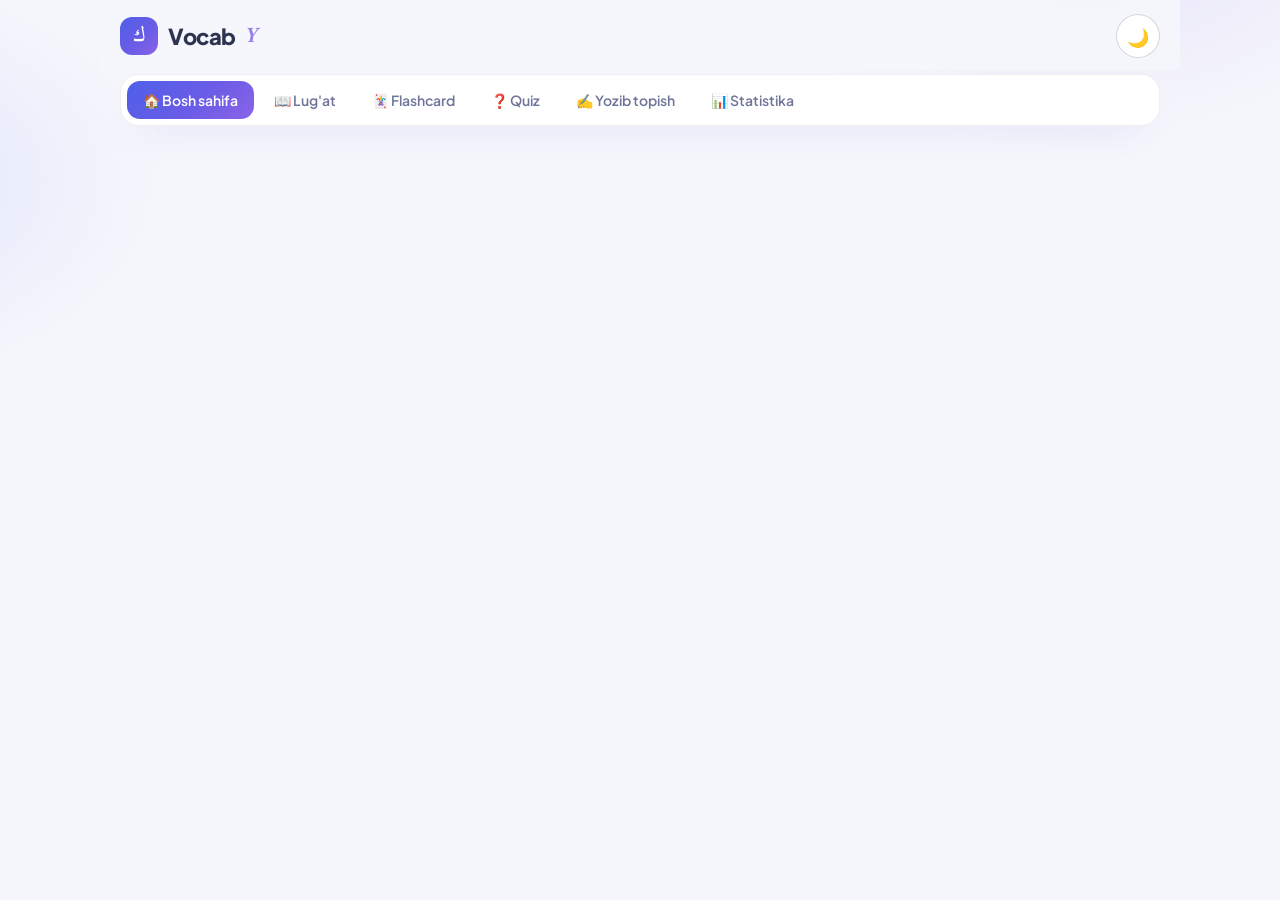
<file: vocaby.html>
<!DOCTYPE html>
<html lang="uz">
<head>
<meta charset="UTF-8">
<meta name="viewport" content="width=device-width, initial-scale=1.0, viewport-fit=cover">
<title>VocabY — Arabcha lug'at</title>
<link rel="preconnect" href="https://fonts.googleapis.com">
<link rel="preconnect" href="https://fonts.gstatic.com" crossorigin>
<link href="https://fonts.googleapis.com/css2?family=Amiri:ital,wght@0,400;0,700;1,400&family=Plus+Jakarta+Sans:wght@400;500;600;700;800&display=swap" rel="stylesheet">
<link rel="stylesheet" href="style.css">
</head>
<body data-theme="light">
<div class="app">

  <div class="topbar">
    <div class="brand"><div class="mark">ك</div>Vocab<span class="sub">Y</span></div>
    <button class="theme-toggle" id="themeToggle" aria-label="Dark mode">🌙</button>
  </div>

  <div class="tabs" id="tabs">
    <button class="tab active" data-view="home">🏠 Bosh sahifa</button>
    <button class="tab" data-view="dictionary">📖 Lug'at</button>
    <button class="tab" data-view="flashcard-setup">🃏 Flashcard</button>
    <button class="tab" data-view="quiz-setup">❓ Quiz</button>
    <button class="tab" data-view="write-setup">✍️ Yozib topish</button>
    <button class="tab" data-view="stats">📊 Statistika</button>
  </div>

  <!-- HOME -->
  <section class="view active" data-view="home" id="view-home"></section>

  <!-- DICTIONARY -->
  <section class="view" data-view="dictionary" id="view-dictionary"></section>

  <!-- FLASHCARD SETUP -->
  <section class="view" data-view="flashcard-setup" id="view-flashcard-setup"></section>
  <!-- FLASHCARD SESSION -->
  <section class="view" data-view="flashcard-session" id="view-flashcard-session"></section>
  <!-- FLASHCARD RESULTS -->
  <section class="view" data-view="flashcard-results" id="view-flashcard-results"></section>

  <!-- QUIZ -->
  <section class="view" data-view="quiz-setup" id="view-quiz-setup"></section>
  <section class="view" data-view="quiz-session" id="view-quiz-session"></section>
  <section class="view" data-view="quiz-results" id="view-quiz-results"></section>

  <!-- WRITE -->
  <section class="view" data-view="write-setup" id="view-write-setup"></section>
  <section class="view" data-view="write-session" id="view-write-session"></section>
  <section class="view" data-view="write-results" id="view-write-results"></section>

  <!-- STATS -->
  <section class="view" data-view="stats" id="view-stats"></section>

</div>

<div class="modal-overlay" id="modalOverlay">
  <div class="modal" id="modalContent"></div>
</div>

<script src="app.js"></script>
</body>
</html>
</file>
<file: style.css>
:root{
  --sand:#F6F7FC;
  --sand-2:#EBEEFA;
  --ink:#2E3350;
  --ink-soft:#6F759A;
  --teal:#6C86F5;
  --teal-deep:#4A4FD1;
  --gold:#9B7EEA;
  --gold-soft:#E3DAF9;
  --coral:#EF9284;
  --emerald:#4FBE93;
  --card:#FFFFFF;
  --border:rgba(46,51,80,0.08);
  --shadow:0 20px 40px -20px rgba(76,70,209,0.22);
  --radius-lg:28px;
  --radius-md:20px;
  --radius-sm:14px;
  --grad-primary:linear-gradient(135deg,#6C86F5 0%,#8B7AF0 50%,#9B7EEA 100%);
  --grad-soft:linear-gradient(135deg,rgba(108,134,245,0.10),rgba(155,126,234,0.12));
  --font-display:'Amiri',serif;
  --font-body:'Plus Jakarta Sans',sans-serif;
}
[data-theme="dark"]{
  --sand:#141626;
  --sand-2:#1B1E33;
  --ink:#ECEEFA;
  --ink-soft:#A6ABCE;
  --teal:#8FA2FA;
  --teal-deep:#4A4FD1;
  --gold:#C0AAF5;
  --gold-soft:#332A54;
  --card:#1C1F36;
  --border:rgba(236,238,250,0.08);
  --shadow:0 20px 40px -20px rgba(0,0,0,0.6);
  --grad-soft:linear-gradient(135deg,rgba(143,162,250,0.14),rgba(192,170,245,0.10));
}
*{box-sizing:border-box;}
html,body{margin:0;padding:0;}
body{
  font-family:var(--font-body);
  background:var(--sand);
  color:var(--ink);
  min-height:100vh;
  transition:background .4s ease,color .4s ease;
  -webkit-font-smoothing:antialiased;
}
body::before{
  content:"";
  position:fixed;inset:0;
  background:
    radial-gradient(600px 400px at 85% -10%, rgba(155,126,234,0.16), transparent 60%),
    radial-gradient(500px 350px at -10% 20%, rgba(108,134,245,0.14), transparent 60%);
  pointer-events:none;
  z-index:0;
}
.app{position:relative;z-index:1;max-width:1080px;margin:0 auto;padding:0 20px 60px;}

/* Header */
.topbar{
  display:flex;align-items:center;justify-content:space-between;
  padding:22px 0 10px;
}
.brand{display:flex;align-items:center;gap:10px;font-weight:800;font-size:22px;letter-spacing:-0.02em;}
.brand .mark{
  width:38px;height:38px;border-radius:12px;
  background:var(--grad-primary);
  display:flex;align-items:center;justify-content:center;
  color:#fff;font-family:var(--font-display);font-weight:700;font-size:19px;
  box-shadow:var(--shadow);
}
.brand .mark-img{
  width:38px;height:38px;border-radius:11px;object-fit:cover;
  box-shadow:var(--shadow);background:#fff;
}
.brand span.sub{font-family:var(--font-display);font-style:italic;color:var(--gold);}
.topbar-actions{display:flex;align-items:center;gap:10px;}
.auth-btn{
  display:flex;align-items:center;gap:8px;
  padding:9px 16px;border-radius:999px;border:1px solid var(--border);
  background:var(--card);color:var(--ink);font-family:var(--font-body);
  font-weight:700;font-size:13.5px;cursor:pointer;transition:transform .15s ease;
}
.auth-btn:active{transform:scale(0.96);}
.auth-btn.logged-in{padding:4px;background:var(--card);}
.auth-btn.logged-in img{width:34px;height:34px;border-radius:50%;display:block;}
.theme-toggle{
  width:44px;height:44px;border-radius:50%;
  border:1px solid var(--border);background:var(--card);
  display:flex;align-items:center;justify-content:center;cursor:pointer;
  font-size:18px;transition:transform .25s ease;
}
.theme-toggle:active{transform:scale(0.9);}

/* Nav */
.tabs{
  display:flex;gap:6px;overflow-x:auto;padding:10px 0 22px;
  scrollbar-width:none;
}
.tabs::-webkit-scrollbar{display:none;}
.tab{
  flex:0 0 auto;
  padding:10px 16px;border-radius:999px;
  border:1px solid var(--border);
  background:var(--card);
  color:var(--ink-soft);font-weight:600;font-size:14px;
  cursor:pointer;white-space:nowrap;transition:all .2s ease;
}
.tab.active{
  background:var(--grad-primary);color:#fff;border-color:transparent;
  box-shadow:var(--shadow);
}

/* Views */
.view{display:none;animation:fadeUp .35s ease;}
.view.active{display:block;}
@keyframes fadeUp{from{opacity:0;transform:translateY(10px);}to{opacity:1;transform:translateY(0);}}

.card{
  background:var(--card);
  border:1px solid var(--border);
  border-radius:var(--radius-lg);
  padding:28px;
  box-shadow:var(--shadow);
}
.card + .card{margin-top:20px;}

h1,h2,h3{font-family:var(--font-body);letter-spacing:-0.02em;margin:0 0 6px;}
h1{font-size:28px;font-weight:800;}
h2{font-size:20px;font-weight:700;}
p.lead{color:var(--ink-soft);margin:0 0 20px;font-size:15px;line-height:1.5;}

/* Buttons */
.btn{
  display:inline-flex;align-items:center;justify-content:center;gap:8px;
  padding:13px 22px;border-radius:16px;border:none;
  font-family:var(--font-body);font-weight:700;font-size:15px;
  cursor:pointer;transition:transform .15s ease, box-shadow .15s ease;
}
a.btn{text-decoration:none;}
.btn:active{transform:scale(0.97);}
.btn-primary{background:var(--grad-primary);color:#fff;box-shadow:0 10px 24px -10px rgba(108,134,245,0.5);}
.btn-primary:hover{box-shadow:0 14px 28px -10px rgba(108,134,245,0.6);}
.btn-ghost{background:var(--grad-soft);color:var(--teal-deep);}
[data-theme="dark"] .btn-ghost{color:var(--gold);}
.btn-outline{background:transparent;border:1.5px solid var(--border);color:var(--ink);}
.btn-danger{background:linear-gradient(135deg,#EF9284,#DD6E5C);color:#fff;}
.btn-block{width:100%;}
.btn-row{display:flex;gap:12px;flex-wrap:wrap;}

/* Home upload */
.upload-zone{
  border:2px dashed var(--border);border-radius:var(--radius-md);
  padding:30px;text-align:center;cursor:pointer;transition:border-color .2s ease, background .2s ease;
  background:var(--grad-soft);
}
.upload-zone:hover{border-color:var(--teal);}
.upload-zone input{display:none;}
.upload-zone .icon{font-size:32px;margin-bottom:8px;}
.sheets-row{display:flex;gap:10px;margin-top:16px;}
.sheets-row input{
  flex:1;padding:13px 16px;border-radius:14px;border:1px solid var(--border);
  background:var(--card);color:var(--ink);font-family:var(--font-body);font-size:14px;
}
.sheets-row input:focus{outline:2px solid var(--teal);outline-offset:1px;}

.stats-grid{display:grid;grid-template-columns:repeat(auto-fit,minmax(140px,1fr));gap:14px;margin-top:18px;}
.stat-box{
  background:var(--grad-soft);border-radius:var(--radius-sm);padding:16px;text-align:center;
}
.stat-box .num{font-size:26px;font-weight:800;color:var(--teal-deep);}
[data-theme="dark"] .stat-box .num{color:var(--gold);}
.stat-box .label{font-size:12.5px;color:var(--ink-soft);margin-top:2px;}

.progress-bar-track{
  width:100%;height:12px;border-radius:999px;background:var(--sand-2);overflow:hidden;margin:10px 0;
}
.progress-bar-fill{
  height:100%;border-radius:999px;background:var(--grad-primary);
  transition:width .5s cubic-bezier(.4,0,.2,1);
}

.mode-grid{display:grid;grid-template-columns:repeat(auto-fit,minmax(200px,1fr));gap:16px;margin-top:20px;}
.mode-card{
  border-radius:var(--radius-md);padding:22px;cursor:pointer;
  border:1px solid var(--border);background:var(--card);
  transition:transform .2s ease, box-shadow .2s ease;
}
.mode-card:hover{transform:translateY(-4px);box-shadow:var(--shadow);}
.mode-card .icon{font-size:28px;margin-bottom:10px;display:block;}
.mode-card h3{font-size:17px;margin-bottom:4px;}
.mode-card p{font-size:13px;color:var(--ink-soft);margin:0;}

/* Dictionary */
.dict-toolbar{display:flex;gap:10px;flex-wrap:wrap;margin-bottom:18px;align-items:center;}
.dict-toolbar input[type="text"]{
  flex:1;min-width:160px;padding:12px 16px;border-radius:14px;border:1px solid var(--border);
  background:var(--card);color:var(--ink);font-family:var(--font-body);
}
.filter-chip{
  padding:9px 14px;border-radius:999px;border:1px solid var(--border);background:var(--card);
  font-size:13px;font-weight:600;color:var(--ink-soft);cursor:pointer;
}
.filter-chip.active{background:var(--grad-primary);color:#fff;border-color:transparent;}
.word-grid{display:grid;grid-template-columns:repeat(auto-fill,minmax(200px,1fr));gap:14px;}
.word-card{
  background:var(--card);border:1px solid var(--border);border-radius:var(--radius-md);
  padding:18px;position:relative;transition:transform .15s ease;
}
.word-card:hover{transform:translateY(-3px);}
.word-card .tr{font-size:14.5px;color:var(--ink-soft);margin-top:6px;}
.word-card .fav{
  position:absolute;top:12px;left:12px;background:none;border:none;cursor:pointer;font-size:17px;
  opacity:0.5;transition:opacity .15s ease;
}
.word-card .fav.active{opacity:1;}
.word-card .status-dot{
  position:absolute;top:14px;right:14px;width:9px;height:9px;border-radius:50%;
}
.status-new{background:#C3C7E0;}
.status-known{background:var(--emerald);}
.status-unknown{background:var(--coral);}

/* Empty state */
.empty-state{text-align:center;padding:50px 20px;color:var(--ink-soft);}
.empty-state .icon{font-size:44px;margin-bottom:12px;}

/* Modal (settings) */
.modal-overlay{
  position:fixed;inset:0;background:rgba(20,22,38,0.55);backdrop-filter:blur(4px);
  display:none;align-items:center;justify-content:center;z-index:50;padding:20px;
}
.modal-overlay.active{display:flex;}
.modal{
  background:var(--card);border-radius:var(--radius-lg);padding:28px;max-width:440px;width:100%;
  max-height:88vh;overflow-y:auto;box-shadow:var(--shadow);
}
.option-group{margin-bottom:20px;}
.option-group label.group-label{font-weight:700;font-size:14px;display:block;margin-bottom:10px;}
.radio-list,.check-list{display:flex;flex-direction:column;gap:8px;}
.radio-row,.check-row{
  display:flex;align-items:center;gap:10px;padding:11px 14px;border-radius:12px;
  border:1px solid var(--border);cursor:pointer;font-size:14px;transition:border-color .15s ease;
}
.radio-row:has(input:checked),.check-row:has(input:checked){border-color:var(--teal);background:var(--grad-soft);}
.radio-row input,.check-row input{accent-color:var(--teal);width:17px;height:17px;}
.custom-count{display:flex;gap:8px;align-items:center;margin-top:4px;}
.custom-count input{width:80px;padding:9px 10px;border-radius:10px;border:1px solid var(--border);background:var(--sand);color:var(--ink);}

/* Session (flashcard/quiz/write) */
.session-top{display:flex;justify-content:space-between;align-items:center;margin-bottom:10px;font-size:13px;color:var(--ink-soft);font-weight:600;}
.session-scoreboard{display:flex;gap:16px;justify-content:center;margin-top:16px;font-size:14px;font-weight:700;}
.badge-known{color:var(--emerald);}
.badge-unknown{color:var(--coral);}

.flash-stage{perspective:1400px;margin:20px 0;}
.flashcard{
  position:relative;width:100%;min-height:280px;border-radius:var(--radius-lg);
  transform-style:preserve-3d;transition:transform .5s cubic-bezier(.4,0,.2,1);cursor:pointer;
}
.flashcard.flipped{transform:rotateY(180deg);}
.face{
  position:absolute;inset:0;backface-visibility:hidden;border-radius:var(--radius-lg);
  display:flex;flex-direction:column;align-items:center;justify-content:center;text-align:center;
  padding:30px;box-shadow:var(--shadow);
}
.face-front{background:var(--grad-primary);color:#fff;}
.face-back{background:var(--card);border:1px solid var(--border);transform:rotateY(180deg);}
.face .example{margin-top:14px;font-size:14px;opacity:0.85;font-style:italic;}
.face .hint{position:absolute;bottom:18px;font-size:12.5px;opacity:0.75;}

.judge-row{display:flex;gap:14px;margin-top:22px;}
.judge-btn{
  flex:1;padding:16px;border-radius:18px;border:none;font-weight:800;font-size:15px;cursor:pointer;
  display:flex;align-items:center;justify-content:center;gap:8px;transition:transform .15s ease;
}
.judge-btn:active{transform:scale(0.96);}
.judge-unknown{background:linear-gradient(135deg,#F0998A,#DD6E5C);color:#fff;}
.judge-known{background:linear-gradient(135deg,#5FCB9E,#4FBE93);color:#fff;}

/* Quiz */
.quiz-word{text-align:center;margin:10px 0 26px;}
.quiz-options{display:grid;gap:12px;}
.quiz-option{
  padding:16px;border-radius:16px;border:1.5px solid var(--border);background:var(--card);
  font-size:15px;font-weight:600;text-align:left;cursor:pointer;transition:all .15s ease;
}
.quiz-option:hover{border-color:var(--teal);}
.quiz-option.correct{background:linear-gradient(135deg,#5FCB9E,#4FBE93);color:#fff;border-color:transparent;}
.quiz-option.wrong{background:linear-gradient(135deg,#F0998A,#DD6E5C);color:#fff;border-color:transparent;}
.quiz-option:disabled{cursor:default;}

/* Write mode */
.write-input{
  width:100%;padding:16px;border-radius:16px;border:1.5px solid var(--border);
  background:var(--card);color:var(--ink);font-size:16px;font-family:var(--font-body);margin-top:6px;
}
.write-input:focus{outline:2px solid var(--teal);outline-offset:1px;}
.write-input.correct{border-color:var(--emerald);background:rgba(79,190,147,0.10);}
.write-input.wrong{border-color:var(--coral);background:rgba(239,146,132,0.12);}
.write-feedback{margin-top:10px;font-size:14px;font-weight:600;}
.write-feedback.correct{color:var(--emerald);}
.write-feedback.wrong{color:var(--coral);}

/* Results */
.results-emoji{font-size:52px;text-align:center;}
.results-percent{font-size:44px;font-weight:800;text-align:center;background:var(--grad-primary);-webkit-background-clip:text;background-clip:text;color:transparent;}

/* ============ Til uslublari (arabcha vs boshqa tillar) ============ */
.lang-ar{font-family:var(--font-display);direction:rtl;unicode-bidi:isolate;}
.lang-other{font-family:var(--font-body);direction:ltr;unicode-bidi:isolate;}

.hero-word.lang-ar{font-size:56px;}
.hero-word.lang-other{font-size:32px;font-weight:800;}
.hero-word-back.lang-ar{font-size:40px;color:var(--ink);}
.hero-word-back.lang-other{font-size:28px;font-weight:800;color:var(--ink);}

.card-term{display:block;}
.card-term.lang-ar{font-size:26px;text-align:right;color:var(--teal-deep);}
.card-term.lang-other{font-size:18px;font-weight:700;text-align:left;color:var(--teal-deep);}
[data-theme="dark"] .card-term.lang-ar,[data-theme="dark"] .card-term.lang-other{color:var(--gold);}

.quiz-word-text.lang-ar{font-size:48px;color:var(--teal-deep);}
.quiz-word-text.lang-other{font-size:28px;font-weight:800;color:var(--teal-deep);}
[data-theme="dark"] .quiz-word-text{color:var(--gold);}

@media (max-width:600px){
  .hero-word.lang-ar{font-size:42px;}
  .hero-word.lang-other{font-size:26px;}
  .topbar{flex-wrap:wrap;gap:10px;}
  .topbar-actions{gap:8px;}
  .brand{font-size:19px;}
  .auth-btn{padding:8px 12px;font-size:12.5px;}
  .theme-toggle{width:40px;height:40px;}
}

/* ============ Ilova sifatida o'rnatish banneri ============ */
.install-banner{
  display:flex;align-items:center;gap:14px;
  background:var(--grad-soft);border:1px solid var(--border);
  border-radius:var(--radius-md);padding:16px 18px;margin-bottom:20px;
}
.install-banner .ib-icon{font-size:26px;flex:0 0 auto;}
.install-banner .ib-text{flex:1;font-size:13.5px;line-height:1.45;color:var(--ink-soft);}
.install-banner .ib-text b{color:var(--ink);}
.install-banner .ib-close{
  background:none;border:none;font-size:18px;color:var(--ink-soft);cursor:pointer;flex:0 0 auto;padding:4px;
}
.install-banner .ib-install-btn{
  flex:0 0 auto;background:var(--grad-primary);color:#fff;border:none;
  padding:9px 16px;border-radius:12px;font-weight:700;font-size:13px;cursor:pointer;
  white-space:nowrap;
}
@media (max-width:600px){
  .install-banner{flex-wrap:wrap;}
  .install-banner .ib-install-btn{margin-left:38px;}
}

/* ============ Lug'atlar (decks) ============ */
.deck-grid{display:grid;grid-template-columns:repeat(auto-fill,minmax(220px,1fr));gap:16px;margin-top:18px;}
.deck-card{
  position:relative;background:var(--card);border:1px solid var(--border);border-radius:var(--radius-md);
  padding:20px;cursor:pointer;transition:transform .2s ease, box-shadow .2s ease;
}
.deck-card:hover{transform:translateY(-3px);box-shadow:var(--shadow);}
.deck-card h3{font-size:16.5px;margin:0 0 4px;padding-right:26px;}
.deck-card .deck-meta{font-size:13px;color:var(--ink-soft);margin-bottom:10px;}
.deck-card .deck-menu-btn{
  position:absolute;top:14px;right:14px;background:none;border:none;font-size:18px;
  color:var(--ink-soft);cursor:pointer;padding:4px 8px;border-radius:8px;line-height:1;
}
.deck-card .deck-menu-btn:hover{background:var(--sand-2);}
.deck-badge{
  display:inline-block;font-size:11px;font-weight:700;color:var(--teal-deep);
  background:var(--grad-soft);padding:3px 9px;border-radius:999px;position:absolute;top:12px;left:12px;
}
[data-theme="dark"] .deck-badge{color:var(--gold);}
.add-deck-grid{display:grid;grid-template-columns:repeat(auto-fit,minmax(180px,1fr));gap:14px;margin-top:16px;}
.add-deck-option{
  border:1.5px dashed var(--border);border-radius:var(--radius-md);padding:20px;text-align:center;
  cursor:pointer;transition:border-color .2s ease;background:var(--grad-soft);
}
.add-deck-option:hover{border-color:var(--teal);}
.add-deck-option .icon{font-size:26px;margin-bottom:8px;display:block;}
.add-deck-option h3{font-size:15px;margin:0 0 4px;}
.add-deck-option p{font-size:12.5px;color:var(--ink-soft);margin:0;}

/* ============ Qo'lda yozish jadvali ============ */
.manual-row{display:grid;grid-template-columns:1fr 1fr auto;gap:8px;margin-bottom:10px;align-items:center;}
.manual-row input{
  padding:12px 14px;border-radius:12px;border:1px solid var(--border);
  background:var(--card);color:var(--ink);font-family:var(--font-body);font-size:14px;
}
.manual-row .row-remove{
  background:none;border:none;color:var(--coral);font-size:18px;cursor:pointer;padding:6px;
}
.deck-name-input{
  width:100%;padding:14px 16px;border-radius:14px;border:1px solid var(--border);
  background:var(--card);color:var(--ink);font-family:var(--font-body);font-size:16px;font-weight:700;
  margin-bottom:18px;
}

/* Deck checklist inside setup */
.deck-select-list{display:flex;flex-direction:column;gap:8px;}

@media (max-width:600px){
  .manual-row{grid-template-columns:1fr 1fr;}
  .manual-row .row-remove{grid-column:span 2;justify-self:end;}
}

/* ============ Takliflar va Donat ============ */
.feedback-textarea{
  width:100%;min-height:110px;padding:14px 16px;border-radius:16px;
  border:1px solid var(--border);background:var(--card);color:var(--ink);
  font-family:var(--font-body);font-size:14px;resize:vertical;margin-top:8px;
}
.feedback-textarea:focus{outline:2px solid var(--teal);outline-offset:1px;}

.donate-box{
  background:var(--grad-primary);border-radius:var(--radius-md);
  padding:20px;text-align:center;margin-top:12px;
}
.donate-card-number{
  font-family:var(--font-body);font-size:22px;font-weight:800;letter-spacing:2px;
  color:#fff;
}
.donate-card-name{
  font-size:13px;color:rgba(255,255,255,0.85);margin-top:6px;font-weight:600;
}

/* ================= v2 UX layer ================= */
:root{--nav-h:68px;}
.skip-link{position:absolute;left:12px;top:-64px;background:var(--ink);color:var(--sand);padding:10px 16px;border-radius:10px;z-index:200;font-weight:700;text-decoration:none}
.skip-link:focus{top:12px}
:focus-visible{outline:3px solid var(--teal);outline-offset:2px}
button,input,textarea{font-family:inherit}
main:focus{outline:none}
.topbar{position:sticky;top:0;z-index:30;margin:0 -20px;padding:max(14px,env(safe-area-inset-top)) 20px 12px;background:color-mix(in srgb,var(--sand) 85%,transparent);backdrop-filter:blur(14px);-webkit-backdrop-filter:blur(14px)}
.card{box-shadow:0 1px 2px rgba(46,51,80,.05),0 18px 36px -22px rgba(76,70,209,.28)}
h1{font-size:clamp(24px,4vw,30px)}
.btn,.judge-btn,.auth-btn,.filter-chip{min-height:46px}
.btn-primary:hover{transform:translateY(-1px)}
input[type=text],input[type=number],input[type=url],input:not([type]),textarea,.sheets-row input,.manual-row input,.deck-name-input,.write-input{font-size:16px}

/* Navigatsiya */
#tabs{display:flex;gap:4px;padding:6px;margin:4px 0 24px;background:var(--card);border:1px solid var(--border);border-radius:18px;box-shadow:var(--shadow)}
#tabs .tab{display:flex;align-items:center;gap:8px;border:0;background:transparent;padding:10px 16px;border-radius:13px;box-shadow:none}
#tabs .tab svg{width:18px;height:18px;flex:none}
#tabs .tab:hover:not(.active){background:var(--sand-2);color:var(--ink)}
#tabs .tab.active{background:var(--grad-primary);color:#fff}

/* Mashq paytida chalg'itmaydigan rejim */
.exit-btn{width:40px;height:40px;border-radius:50%;border:1px solid var(--border);background:var(--card);color:var(--ink-soft);font-size:15px;cursor:pointer;flex:none}
.exit-btn:hover{color:var(--ink);background:var(--sand-2)}
.session-top{justify-content:flex-start;gap:12px;margin-bottom:12px}
.session-top span:first-of-type{flex:1}
.progress-bar-track{height:8px}
.flashcard{min-height:clamp(240px,42vh,340px)}
.face .hint{font-size:12.5px;letter-spacing:.02em}
.judge-btn{min-height:56px;font-size:16px}
.quiz-option{display:flex;align-items:center;gap:12px;min-height:56px}
.quiz-option .opt-key{flex:none;width:26px;height:26px;border-radius:8px;background:var(--sand-2);color:var(--ink-soft);font-size:12px;font-weight:800;display:flex;align-items:center;justify-content:center}
.quiz-option.correct .opt-key,.quiz-option.wrong .opt-key{background:rgba(255,255,255,.25);color:#fff}
.mode-card,.add-deck-option,.deck-card{-webkit-tap-highlight-color:transparent}
.empty-state .icon{filter:saturate(.9)}
.stat-box .num{font-variant-numeric:tabular-nums}
#vocaby-toast{background:var(--ink)!important;border-radius:14px!important}

@media (hover:none){.word-card:hover,.mode-card:hover,.deck-card:hover{transform:none}}

@media (max-width:720px){
  .app{padding:0 16px calc(var(--nav-h) + 36px + env(safe-area-inset-bottom))}
  .topbar{margin:0 -16px;padding-left:16px;padding-right:16px}
  .card{padding:20px;border-radius:24px}
  #tabs{position:fixed;left:0;right:0;bottom:0;z-index:40;margin:0;gap:2px;justify-content:space-between;padding:8px 6px calc(8px + env(safe-area-inset-bottom));border-width:1px 0 0;border-radius:22px 22px 0 0;overflow:visible;background:color-mix(in srgb,var(--card) 92%,transparent);backdrop-filter:blur(16px);-webkit-backdrop-filter:blur(16px)}
  #tabs .tab{flex:1;min-width:0;flex-direction:column;gap:3px;padding:7px 2px;font-size:10.5px;font-weight:700;border-radius:12px;min-height:0}
  #tabs .tab.active{background:var(--grad-soft);color:var(--teal-deep);box-shadow:none}
  [data-theme="dark"] #tabs .tab.active{color:var(--gold)}
  .dict-toolbar input[type=text]{flex:1 1 100%}
  .modal-overlay{align-items:flex-end;padding:0}
  .modal{max-width:none;border-radius:26px 26px 0 0;padding:24px 20px calc(24px + env(safe-area-inset-bottom));animation:sheetUp .25s ease}
  #vocaby-toast{bottom:calc(var(--nav-h) + 20px + env(safe-area-inset-bottom))!important}
}
@keyframes sheetUp{from{transform:translateY(40px);opacity:0}to{transform:none;opacity:1}}
body[data-mode="session"] #tabs{display:none}
body[data-mode="session"] .app{padding-bottom:40px}
@media (prefers-reduced-motion:reduce){*,*::before,*::after{animation-duration:.01ms!important;transition-duration:.01ms!important}.flashcard{transition:none}}

/* ================= v3: dizayn tizimi, dashboard, SVG ikonlar ================= */
:root{--amber:#F2A93B;--grad-primary:linear-gradient(135deg,#4F5FE8 0%,#6A5CE6 55%,#8A63E8 100%)}
h1,h2{font-family:var(--font-display);font-weight:700;letter-spacing:-.01em}
h1{font-size:clamp(28px,5vw,36px);line-height:1.1}
h2{font-size:24px}
.stat-box .num,.results-percent,.hero-num{font-family:var(--font-display)}
.ico{width:1.1em;height:1.1em;vertical-align:-.18em;flex:none}
.ico.ok{color:var(--emerald)}.ico.bad{color:var(--coral)}.ico.big{width:44px;height:44px}
.ico.filled{fill:currentColor}.fav .ico{width:20px;height:20px;color:var(--amber)}
.filter-chip .ico{width:15px;height:15px}
.mode-card .icon,.add-deck-option .icon{display:grid;place-items:center;width:48px;height:48px;border-radius:14px;background:var(--grad-soft);margin:0 0 12px;font-size:0}
.add-deck-option .icon{margin:0 auto 10px}
.mode-card .icon .ico,.add-deck-option .icon .ico{width:24px;height:24px;color:var(--teal-deep)}
[data-theme="dark"] .mode-card .icon .ico,[data-theme="dark"] .add-deck-option .icon .ico{color:var(--gold)}
.judge-btn .ico{width:20px;height:20px}.judge-btn .ico,.btn .ico{color:inherit}
.theme-toggle .ico{width:20px;height:20px}.auth-btn .ico{width:16px;height:16px}
.art{width:160px;max-width:60%;margin-bottom:6px}
.session-scoreboard .ico{width:16px;height:16px}

/* Dashboard */
.hero{background:var(--grad-primary);color:#fff;border:0;position:relative;overflow:hidden}
.hero::after{content:"";position:absolute;right:-60px;top:-60px;width:200px;height:200px;border-radius:50%;background:rgba(255,255,255,.1)}
.hero-top{display:flex;justify-content:space-between;align-items:flex-start;gap:12px;position:relative;z-index:1}
.hero-greet{margin:0 0 2px;font-size:14px;opacity:.85;font-weight:600}
.hero h1{margin:0;color:#fff}
.streak-pill{display:flex;align-items:center;gap:6px;padding:7px 13px;border-radius:999px;background:rgba(255,255,255,.18);font-size:14px;font-weight:700;white-space:nowrap}
.streak-pill .ico{color:var(--amber);fill:var(--amber)}
.hero-body{display:flex;align-items:center;gap:22px;margin:22px 0;position:relative;z-index:1}
.ring{position:relative;display:grid;place-items:center;flex:none;color:#fff}
.ring-txt{position:absolute;font-weight:800;font-size:19px}
.ring-lg{margin:4px auto 10px;width:132px}.ring-lg .ring-txt{font-size:30px;font-family:var(--font-display);color:var(--ink)}
.hero-num{font-size:52px;font-weight:700;line-height:1}
.hero-num .ico{width:46px;height:46px}
.hero-lbl{font-weight:700;font-size:16px}.hero-sub{font-size:13.5px;opacity:.85;margin-top:3px}
.btn-hero{background:#fff;color:var(--teal-deep);font-size:17px;min-height:54px;box-shadow:0 14px 28px -14px rgba(0,0,0,.45);position:relative;z-index:1}
.hero-alt{display:flex;gap:8px;align-items:center;justify-content:center;margin-top:12px;font-size:13.5px;position:relative;z-index:1}
.link-btn{background:rgba(255,255,255,.16);color:#fff;border:0;border-radius:999px;padding:8px 14px;font-weight:700;font-size:13.5px;cursor:pointer;min-height:36px}
.link-btn:hover{background:rgba(255,255,255,.26)}
.rec{color:var(--amber)}

/* Natijalar */
.card{position:relative}
.confetti{position:absolute;inset:0;overflow:hidden;pointer-events:none;border-radius:inherit}
.confetti i{position:absolute;top:-12px;width:8px;height:14px;border-radius:2px;animation:fall linear forwards}
@keyframes fall{to{transform:translateY(520px) rotate(540deg);opacity:0}}
@media (prefers-reduced-motion:reduce){.confetti{display:none}}

/* Statistika */
.heatmap{display:grid;grid-template-rows:repeat(7,1fr);grid-auto-flow:column;gap:4px;margin-top:14px;overflow-x:auto;padding-bottom:4px}
.hm-c{display:block;width:100%;min-width:14px;aspect-ratio:1;border-radius:4px;background:var(--sand-2)}
.hm-c.pad{background:transparent}
.hm-c.l1{background:color-mix(in srgb,var(--teal) 28%,var(--sand-2))}
.hm-c.l2{background:color-mix(in srgb,var(--teal) 55%,var(--sand-2))}
.hm-c.l3{background:var(--teal)}.hm-c.l4{background:var(--teal-deep)}
.deck-prog{margin-top:14px}.dp-top{display:flex;justify-content:space-between;font-size:14px;font-weight:600}
.dp-top b{color:var(--ink-soft);font-weight:700}
@media (max-width:480px){.hero-num{font-size:44px}.ring svg{width:88px;height:88px}}

.hero-scope{display:flex;justify-content:center;margin-top:14px;position:relative;z-index:1}
.hero-scope .ico{width:15px;height:15px}
.dp-select{width:100%;padding:13px 14px;border-radius:14px;border:1px solid var(--border);background:var(--card);color:var(--ink);font-size:16px}

/* v3.1: ko'rinarlilik */
.theme-toggle,.auth-btn{color:var(--ink)}
.theme-toggle{border:1.5px solid color-mix(in srgb,var(--ink) 20%,transparent)}
.theme-toggle .ico{width:22px;height:22px}
.hero-scope{display:block;margin:0}
.btn-scope{display:flex;align-items:center;gap:12px;width:100%;text-align:left;margin-bottom:12px;padding:12px 14px;border-radius:16px;border:1.5px solid rgba(255,255,255,.6);background:rgba(255,255,255,.16);color:#fff;cursor:pointer;position:relative;z-index:1;min-height:58px}
.btn-scope:hover{background:rgba(255,255,255,.26)}
.bs-ic{display:grid;place-items:center;width:38px;height:38px;border-radius:11px;background:rgba(255,255,255,.2);flex:none}
.bs-ic .ico,.bs-go .ico{width:20px;height:20px}
.bs-txt{flex:1;min-width:0;display:flex;flex-direction:column}
.bs-txt small{font-size:12px;opacity:.85}
.bs-txt b{font-size:15px;white-space:nowrap;overflow:hidden;text-overflow:ellipsis}
.btn-scope.pulse{animation:pulseRing 1.8s ease-out infinite}
@keyframes pulseRing{0%{box-shadow:0 0 0 0 rgba(255,255,255,.65)}100%{box-shadow:0 0 0 14px rgba(255,255,255,0)}}
.link-btn{background:rgba(255,255,255,.2);border:1px solid rgba(255,255,255,.45);min-height:40px;padding:9px 16px;font-size:14px}
@media (prefers-reduced-motion:reduce){.btn-scope.pulse{animation:none}}

/* v3.2: tungi rejimda matn ko'rinishi */
button{color:inherit}
input,select,textarea{color:var(--ink)}
::placeholder{color:var(--ink-soft);opacity:.85}
[data-theme="dark"]{color-scheme:dark}
.quiz-option{color:var(--ink)}
.quiz-option.correct,.quiz-option.wrong{color:#fff}
.quiz-option .opt-key{color:var(--ink)}
.quiz-option.correct .opt-key,.quiz-option.wrong .opt-key{color:#fff}
.deck-menu-btn,.exit-btn,.fav{color:var(--ink-soft)}
.filter-chip,.tab{color:var(--ink-soft)}
.filter-chip.active,#tabs .tab.active{color:#fff}
[data-theme="dark"] .filter-chip,[data-theme="dark"] .tab{color:var(--ink)}
[data-theme="dark"] .filter-chip.active,[data-theme="dark"] #tabs .tab.active{color:#fff}
@media (max-width:720px){[data-theme="dark"] #tabs .tab.active{color:var(--gold)}}
[data-theme="dark"] .word-card .tr,[data-theme="dark"] .mode-card p,[data-theme="dark"] .add-deck-option p{color:var(--ink-soft)}

/* v3.3: yo'nalishni tez almashtirish */
.dir-row{display:flex;justify-content:center;margin:14px 0 4px}
.dir-btn{display:inline-flex;align-items:center;gap:8px;min-height:44px;padding:9px 18px;border-radius:999px;border:1.5px solid var(--teal);background:var(--grad-soft);color:var(--teal-deep);font-weight:700;font-size:14px;cursor:pointer;transition:transform .15s ease}
.dir-btn:active{transform:scale(.96)}
.dir-btn .ico{width:18px;height:18px}
[data-theme="dark"] .dir-btn{color:var(--gold);border-color:var(--gold)}

/* v3.4: so'z kartasi, orqaga tugmasi, sonlar */
.word-card{padding:18px 54px 18px 18px}
.word-card .fav{top:8px;right:8px;left:auto;width:38px;height:38px;display:grid;place-items:center;opacity:.7}
.word-card .fav.active{opacity:1}
.word-card .status-dot{top:auto;bottom:16px;right:18px}
.word-card .deck-badge{margin-bottom:6px}
.back-btn{display:inline-flex;align-items:center;gap:4px;background:none;border:0;color:var(--ink-soft);font-weight:700;font-size:14px;padding:6px 8px 6px 0;margin-bottom:6px;cursor:pointer;min-height:40px}
.back-btn .ico{width:18px;height:18px}
.check-row.is-empty{opacity:.5}

/* v3.5: takror belgisi, so'zni tahrirlash */
.dir-row{flex-wrap:wrap;gap:10px;align-items:center}
.srs-badge{display:inline-flex;align-items:center;gap:6px;min-height:40px;padding:6px 14px;border-radius:999px;font-size:13px;font-weight:700;border:1.5px solid transparent}
.srs-badge .ico{width:15px;height:15px}
.srs-badge.is-new{background:rgba(242,169,59,.16);color:#A8650A;border-color:rgba(242,169,59,.55)}
.srs-badge.is-relearn{background:rgba(239,146,132,.16);color:#B8402F;border-color:rgba(239,146,132,.6)}
.srs-badge.is-review{background:rgba(79,190,147,.14);color:#1E7556;border-color:rgba(79,190,147,.55)}
[data-theme="dark"] .srs-badge.is-new{color:var(--amber)}
[data-theme="dark"] .srs-badge.is-relearn{color:#F4A89C}
[data-theme="dark"] .srs-badge.is-review{color:#6FD6AE}
.srs-dots{display:inline-flex;gap:3px;margin-left:2px}
.srs-dots i{width:7px;height:7px;border-radius:50%;background:currentColor;opacity:.25}
.srs-dots i.on{opacity:1}
.word-card{padding-right:62px}
.word-card .deck-badge{position:static;margin-bottom:8px}
.word-card .status-dot{top:21px;bottom:auto;right:48px}
.wc-edit{position:absolute;bottom:8px;right:8px;width:40px;height:40px;display:grid;place-items:center;background:none;border:0;border-radius:12px;color:var(--ink-soft);cursor:pointer}
.wc-edit:hover{background:var(--sand-2);color:var(--ink)}
.wc-edit .ico{width:18px;height:18px}
.dict-head{display:flex;align-items:center;justify-content:space-between;gap:12px;flex-wrap:wrap;margin-bottom:6px}
.dict-head h1{margin:0}
.add-word-btn{min-height:44px;padding:10px 18px}
.wm-input{width:100%;padding:13px 14px;border-radius:14px;border:1px solid var(--border);background:var(--card);color:var(--ink);font-size:16px}
.btn-danger{background:transparent;color:var(--coral);border:1.5px solid var(--coral)}
.btn-danger:hover{background:var(--coral);color:#fff}

/* v3.6: faol tab ko'rinishi (yorug' va tungi rejim) */
@media (max-width:720px){
  #tabs .tab.active{background:color-mix(in srgb,var(--teal) 14%,transparent);color:var(--teal-deep);font-weight:800}
  [data-theme="dark"] #tabs .tab.active{background:color-mix(in srgb,var(--gold) 16%,transparent);color:var(--gold)}
}

/* v3.7: takror belgisi izohi */
button.srs-badge{cursor:pointer;font-family:inherit}
.srs-badge .ico.q{width:16px;height:16px;opacity:.75}
.srs-badge:active{transform:scale(.97)}
.srs-info{margin:8px 0 18px;line-height:1.55;font-size:15.5px}
.srs-info p{margin:0 0 10px}
.srs-ladder{font-size:13.5px;color:var(--ink-soft);background:var(--sand-2);padding:10px 12px;border-radius:12px}

/* v3.8: oylik kalendar */
.cal-head{display:flex;align-items:center;justify-content:space-between;margin-bottom:14px}
.cal-head h2{margin:0}
.cal-nav{width:46px;height:46px;border-radius:14px;border:1px solid var(--border);background:var(--card);color:var(--ink);display:grid;place-items:center;cursor:pointer}
.cal-nav:hover{background:var(--sand-2)}
.cal-nav .ico{width:20px;height:20px}
.cal-week,.cal-grid{display:grid;grid-template-columns:repeat(7,1fr);gap:6px}
.cal-week span{text-align:center;font-size:12px;font-weight:700;color:var(--ink-soft);padding-bottom:4px}
.cal-c{aspect-ratio:1;min-width:0;padding:0;border-radius:12px;border:2px solid transparent;background:var(--sand-2);color:var(--ink);display:flex;flex-direction:column;align-items:center;justify-content:center;gap:1px;font-family:inherit;font-size:14px;font-weight:700;cursor:pointer}
.cal-c small{font-size:10px;font-weight:700;opacity:.9}
.cal-c.pad{background:transparent;cursor:default}
.cal-c.l1{background:color-mix(in srgb,var(--teal) 26%,var(--sand-2))}
.cal-c.l2{background:color-mix(in srgb,var(--teal) 52%,var(--sand-2))}
.cal-c.l3{background:var(--teal);color:#fff}
.cal-c.l4{background:var(--teal-deep);color:#fff}
.cal-c.today{border-color:var(--amber)}
.cal-c.sel{border-color:var(--ink);box-shadow:0 0 0 2px var(--card),0 0 0 4px var(--ink)}
.cal-sum{margin:14px 0 0;color:var(--ink-soft);font-size:14px;line-height:1.5}
.day-sub{margin:20px 0 0;font-size:15px}
.day-words{display:flex;flex-direction:column;gap:6px;margin-top:10px}
.day-word{display:flex;align-items:baseline;gap:10px;padding:9px 12px;border-radius:12px;background:var(--sand-2)}
.day-word .status-dot{flex:none;width:9px;height:9px;border-radius:50%;align-self:center}
.day-word em{margin-left:auto;font-style:normal;color:var(--ink-soft);font-size:14px;text-align:right}

/* v3.9: so'zlar ro'yxatini yig'ish */
.day-more{display:flex;gap:10px;flex-wrap:wrap;margin-top:12px}
.link-more{min-height:44px;padding:9px 18px;border-radius:999px;border:1.5px solid var(--teal);background:var(--grad-soft);color:var(--teal-deep);font-family:inherit;font-weight:700;font-size:14px;cursor:pointer}
[data-theme="dark"] .link-more{color:var(--gold);border-color:var(--gold)}

/* v3.10: xavfli amalni chetga olish */
.text-link{display:block;margin:18px 0 0 auto;background:none;border:0;color:var(--ink-soft);font-family:inherit;font-size:13px;text-decoration:underline;cursor:pointer;padding:8px 4px}
.text-link:hover{color:var(--ink)}

/* Qolgan emojilar o'rniga SVG ikonlar */
.btn,.ib-install-btn{display:inline-flex;align-items:center;justify-content:center;gap:8px}
.btn .ico{width:18px;height:18px}
.card h1 .ico,.card h2 .ico{width:1em;height:1em;margin-right:6px;color:var(--teal-deep);vertical-align:-.12em}
[data-theme="dark"] .card h1 .ico,[data-theme="dark"] .card h2 .ico{color:var(--gold)}
.install-banner .ib-icon{display:flex;align-items:center;justify-content:center;width:40px;height:40px;border-radius:12px;background:var(--grad-soft);color:var(--teal-deep)}
.install-banner .ib-icon .ico{width:22px;height:22px}
[data-theme="dark"] .install-banner .ib-icon{color:var(--gold)}
.install-banner .ib-text .ico{width:1em;height:1em;vertical-align:-.15em}
.ib-close,.row-remove,.exit-btn{display:inline-flex;align-items:center;justify-content:center}
.ib-close .ico,.row-remove .ico,.exit-btn .ico{width:16px;height:16px}
.lead .ico.ok{margin-right:4px}
.settings-check .ico,label .ico{width:1.1em;height:1.1em;margin:0 4px}

/* ================= Ovozli o'qish (TTS) ================= */
.tts-btn{--s:46px;position:relative;display:inline-grid;place-items:center;width:var(--s);height:var(--s);flex:none;padding:0;border-radius:50%;border:1.5px solid rgba(108,134,245,.35);background:var(--grad-soft);color:var(--teal-deep);cursor:pointer;transition:transform .15s ease,background .2s ease,color .2s ease,box-shadow .2s ease;-webkit-tap-highlight-color:transparent;-webkit-touch-callout:none;-webkit-user-select:none;user-select:none;touch-action:manipulation}
.tts-btn .ico{width:22px;height:22px}
.tts-btn:hover{box-shadow:0 8px 18px -8px rgba(76,70,209,.55)}
.tts-btn:active{transform:scale(.9)}
.tts-btn:focus-visible{outline:3px solid rgba(108,134,245,.55);outline-offset:2px}
.tts-btn.sm{--s:40px}.tts-btn.sm .ico{width:19px;height:19px}
.tts-btn.on-dark{background:rgba(255,255,255,.2);border-color:rgba(255,255,255,.6);color:#fff;-webkit-backdrop-filter:blur(4px);backdrop-filter:blur(4px)}
[data-theme="dark"] .tts-btn{color:var(--gold);border-color:rgba(192,170,245,.4)}
[data-theme="dark"] .tts-btn.on-dark{color:#fff;border-color:rgba(255,255,255,.6)}
.tts-btn[data-state="speaking"]{background:var(--grad-primary);color:#fff;border-color:transparent;animation:ttsPulse 1.5s ease-out infinite}
.tts-btn[data-state="speaking"] .w1{animation:ttsWave 1s ease-in-out infinite}
.tts-btn[data-state="speaking"] .w2{animation:ttsWave 1s ease-in-out .25s infinite}
.tts-btn[data-state="loading"]::after{content:'';position:absolute;inset:-4px;border-radius:50%;border:2.5px solid transparent;border-top-color:var(--teal);animation:ttsSpin .8s linear infinite}
.tts-btn[data-state="error"]{border-color:var(--coral);color:var(--coral);animation:ttsShake .4s}
@keyframes ttsPulse{0%{box-shadow:0 0 0 0 rgba(108,134,245,.55)}100%{box-shadow:0 0 0 14px rgba(108,134,245,0)}}
@keyframes ttsWave{0%,100%{opacity:.25}50%{opacity:1}}
@keyframes ttsSpin{to{transform:rotate(360deg)}}
@keyframes ttsShake{0%,100%{transform:translateX(0)}25%{transform:translateX(-4px)}75%{transform:translateX(4px)}}
@media (prefers-reduced-motion:reduce){.tts-btn,.tts-btn *{animation:none!important}}
.face .tts-btn{position:absolute;top:14px;right:14px;z-index:2}
.tts-center{display:flex;justify-content:center;margin:-8px 0 20px}
.word-card{padding-bottom:56px}
.word-card .tts-btn{position:absolute;bottom:8px;right:52px}
.wm-field{display:flex;gap:8px;align-items:center}
.wm-field .wm-input{flex:1;min-width:0}
.tts-lang-row{display:flex;gap:8px;align-items:center}
.tts-lang-row .dp-select{flex:1;min-width:0}
.tts-try{min-width:48px;padding:0 12px}
.tts-status{font-size:13px;margin-top:8px;line-height:1.5;min-height:18px}
.tts-ok{color:var(--emerald);font-weight:600}.tts-bad{color:var(--coral);font-weight:600}.tts-wait{color:var(--ink-soft)}
.tts-tip{display:block;color:var(--ink-soft);font-weight:500;margin-top:2px}
.tts-ok .ico,.tts-bad .ico{width:15px;height:15px;vertical-align:-3px}
.tts-seg{display:flex;gap:8px;flex-wrap:wrap}
.tts-vlist{max-height:46vh;overflow:auto;border:1px solid var(--border);border-radius:14px}
.tts-vrow{display:flex;justify-content:space-between;align-items:center;padding:11px 14px;border-bottom:1px solid var(--border);font-weight:600;font-size:14.5px}
.tts-vrow:last-child{border-bottom:0}

.tts-online{color:var(--teal-deep);font-weight:600}
[data-theme="dark"] .tts-online{color:var(--gold)}
.tts-online .ico{width:15px;height:15px;vertical-align:-3px}
</file>
